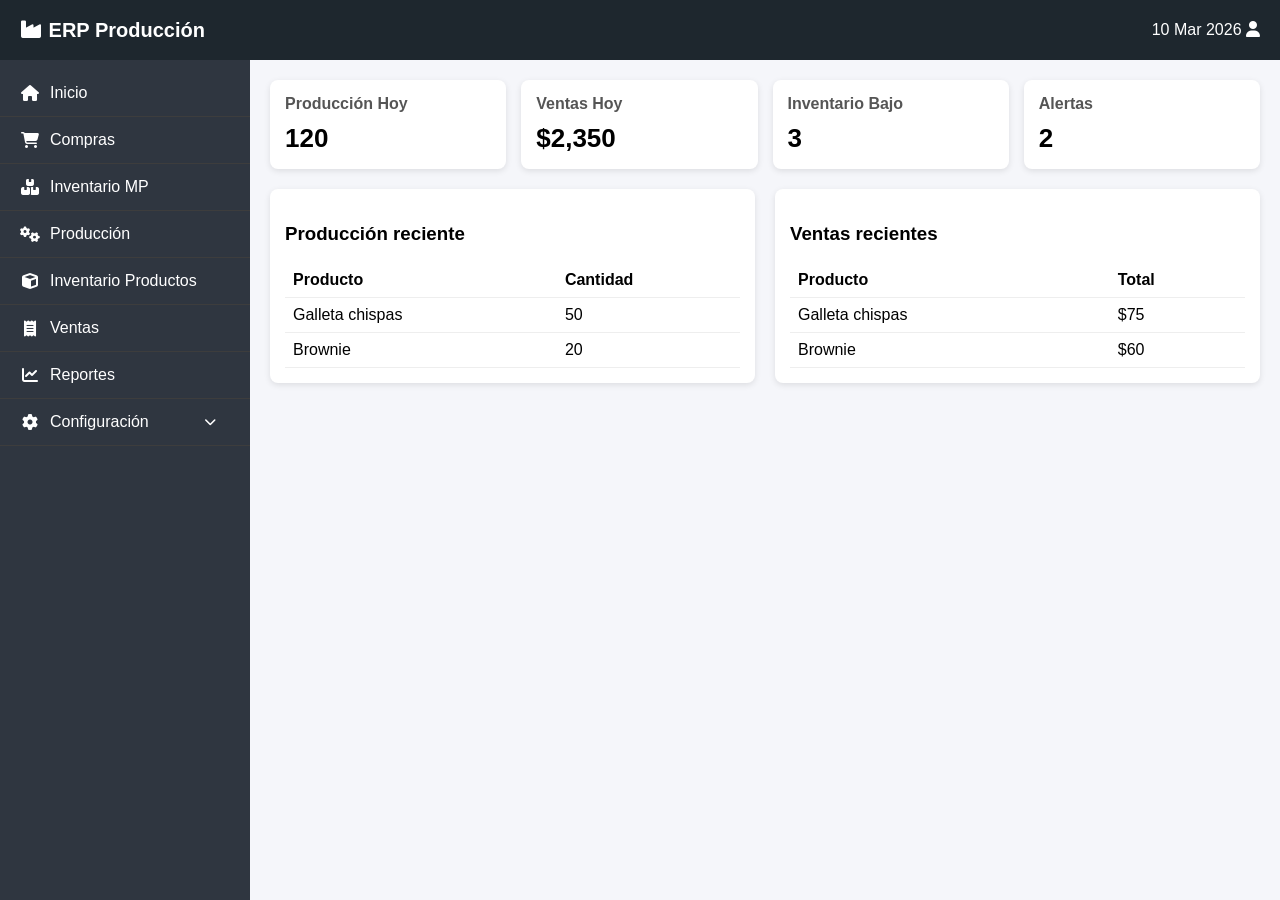
<file: index.html>
<!DOCTYPE html>
<html lang="es">

<head>
    <meta charset="UTF-8">
    <title>Panel ERP Producción</title>
    <link rel="stylesheet" href="https://cdnjs.cloudflare.com/ajax/libs/font-awesome/6.5.0/css/all.min.css">

    <link rel="stylesheet" href="assets/style/style_index.css">
</head>

<body>

    <div class="topbar">
        <div class="logo"><i class="fa-solid fa-industry"></i> ERP Producción</div>
        <div class="user">
            <span>10 Mar 2026</span>
            <i class="fa-solid fa-user"></i>
        </div>
    </div>

    <div class="container">
        <div class="sidebar">
            <ul>
                <li><i class="fa-solid fa-house"></i> Inicio</li>
                <li><i class="fa-solid fa-cart-shopping"></i> Compras</li>
                <li><i class="fa-solid fa-boxes-stacked"></i> Inventario MP</li>
                <li><i class="fa-solid fa-gears"></i> Producción</li>
                <li><i class="fa-solid fa-cube"></i> Inventario Productos</li>
                <li><i class="fa-solid fa-receipt"></i> Ventas</li>
                <li><i class="fa-solid fa-chart-line"></i> Reportes</li>

                <li id="btn-config" onclick="toggleConfig()">
                    <i class="fa-solid fa-gear"></i> Configuración
                    <i class="fa-solid fa-chevron-down" style="margin-left:auto; font-size: 12px;"></i>
                </li>

                <ul id="menu-config" class="submenu">
                    <li onclick="location.href='module_pages/business_profile.html'"> ├── perfil negocio</li>
                    <li onclick="location.href='module_pages/master_lists.html'"> ├── Listas maestras</li>
                    <li onclick="location.href='module_pages/catalog_operations.html'"> └── Catálogos operación</li>
                    <!-- <li onclick="location.href='module_pages/catalog_5operations.html'"> └── Catálogos 5operación</li>
                    <li onclick="location.href='module_pages/detalle_reseta.html'"> └── Catálogos operación2</li> -->
                </ul>

            </ul>


        </div>

        <div class="main">
            <div class="cards">
                <div class="card">
                    <h3>Producción Hoy</h3>
                    <div class="value">120</div>
                </div>
                <div class="card">
                    <h3>Ventas Hoy</h3>
                    <div class="value">$2,350</div>
                </div>
                <div class="card">
                    <h3>Inventario Bajo</h3>
                    <div class="value">3</div>
                </div>
                <div class="card">
                    <h3>Alertas</h3>
                    <div class="value">2</div>
                </div>
            </div>

            <div class="panels">
                <div class="panel">
                    <h3>Producción reciente</h3>
                    <table>
                        <tr>
                            <th>Producto</th>
                            <th>Cantidad</th>
                        </tr>
                        <tr>
                            <td>Galleta chispas</td>
                            <td>50</td>
                        </tr>
                        <tr>
                            <td>Brownie</td>
                            <td>20</td>
                        </tr>
                    </table>
                </div>
                <div class="panel">
                    <h3>Ventas recientes</h3>
                    <table>
                        <tr>
                            <th>Producto</th>
                            <th>Total</th>
                        </tr>
                        <tr>
                            <td>Galleta chispas</td>
                            <td>$75</td>
                        </tr>
                        <tr>
                            <td>Brownie</td>
                            <td>$60</td>
                        </tr>
                    </table>
                </div>
            </div>
        </div>
    </div>
    
    <script src="assets/script/generic/app_boot.js"></script>
    <script src="assets/script/show_btn_menu-config.js"></script>
    <!-- <script src="assets/script/module_pages/business_profile.js"></script>
    <script src="assets/script/module_pages/catalog_operations.js"></script>
    <script src="assets/script/module_pages/Master_lists.js"></script> -->


    

</body>

</html>







<!-- 



<!DOCTYPE html>
<html lang="es">
<head>
    <meta charset="UTF-8">
    <title>Configuración de Negocio ERP</title>
    <link rel="stylesheet" href="https://cdnjs.cloudflare.com/ajax/libs/font-awesome/6.5.0/css/all.min.css">
    <style>
        :root { --primary: #1e272e; --accent: #0984e3; --danger: #d63031; --bg: #f5f6fa; }
        body { font-family: 'Segoe UI', Arial, sans-serif; background: var(--bg); margin: 0; }
        
        /* HEADER SUPERIOR */
        .nav-top { background: white; padding: 15px 25px; display: flex; justify-content: space-between; align-items: center; box-shadow: 0 2px 5px rgba(0,0,0,0.1); position: sticky; top: 0; z-index: 100; }
        .nav-top h2 { margin: 0; font-size: 1.1rem; color: #555; }
        .btn-group { display: flex; gap: 8px; }
        
        button { padding: 10px 16px; border: none; border-radius: 6px; cursor: pointer; font-weight: 600; display: flex; align-items: center; gap: 8px; transition: 0.2s; }
        .btn-add { background: var(--accent); color: white; }
        .btn-edit { background: #f1c40f; color: #2c3e50; }
        .btn-del { background: var(--danger); color: white; }
        .btn-back { background: #7f8c8d; color: white; }
        button:disabled { opacity: 0.4; cursor: not-allowed; }
        button:hover:not(:disabled) { filter: brightness(1.1); }

        /* CONTENEDOR PRINCIPAL */
        .main-container { max-width: 1000px; margin: 30px auto; padding: 20px; }
        .card-profile { background: white; border-radius: 12px; box-shadow: 0 4px 20px rgba(0,0,0,0.08); overflow: hidden; }
        
        .banner-box { width: 100%; height: 220px; background: #dfe6e9; position: relative; }
        .banner-img { width: 100%; height: 100%; object-fit: cover; }
        .logo-box { width: 120px; height: 120px; background: white; border: 4px solid white; border-radius: 50%; position: absolute; bottom: -60px; left: 40px; box-shadow: 0 4px 10px rgba(0,0,0,0.2); overflow: hidden; }
        .logo-img { width: 100%; height: 100%; object-fit: contain; }

        .profile-body { padding: 70px 40px 40px; }
        .business-name { font-size: 2.5rem; margin: 0; color: var(--primary); text-transform: uppercase; }
        .responsible { font-size: 1.1rem; color: #7f8c8d; margin: 5px 0 20px; }

        .info-grid { display: grid; grid-template-columns: repeat(auto-fit, minmax(200px, 1fr)); gap: 25px; margin-top: 30px; }
        .info-item { padding: 15px; background: #f8f9fa; border-radius: 8px; border-left: 4px solid var(--accent); }
        .info-item label { font-size: 0.75rem; font-weight: bold; color: #aaa; text-transform: uppercase; display: block; margin-bottom: 5px; }
        .info-item a, .info-item span { font-size: 1.05rem; color: var(--primary); text-decoration: none; font-weight: 500; }
        .info-item a:hover { color: var(--accent); }

        /* MODAL */
        .modal { display: none; position: fixed; top: 0; left: 0; width: 100%; height: 100%; background: rgba(0,0,0,0.7); z-index: 1000; overflow-y: auto; }
        .modal-content { background: white; width: 90%; max-width: 600px; margin: 40px auto; padding: 30px; border-radius: 12px; }
        .form-grid { display: grid; grid-template-columns: 1fr 1fr; gap: 15px; }
        .full-row { grid-column: span 2; }
        .form-group label { display: block; font-size: 13px; font-weight: 600; margin-bottom: 6px; color: #444; }
        .form-group input, .form-group textarea { width: 100%; padding: 10px; border: 1px solid #ddd; border-radius: 6px; box-sizing: border-box; font-family: inherit; }
        
        .empty-state { text-align: center; padding: 60px; color: #95a5a6; background: white; border-radius: 12px; }
    </style>
</head>
<body>

    <div class="nav-top">
        <h2 id="txt-status">Verificando configuración...</h2>
        <div class="btn-group">
            <button id="btn-add" class="btn-add" onclick="toggleModal(true)"><i class="fa-solid fa-plus"></i> AGREGAR PERFIL</button>
            <button id="btn-edit" class="btn-edit" onclick="toggleModal(true)" disabled><i class="fa-solid fa-pen"></i> EDITAR</button>
            <button id="btn-del" class="btn-del" onclick="eliminarPerfil()" disabled><i class="fa-solid fa-trash"></i> ELIMINAR</button>
            <button class="btn-back" onclick="window.history.back()"><i class="fa-solid fa-chevron-left"></i> REGRESAR</button>
        </div>
    </div>

    <div class="main-container">
        <div id="vista-datos">
            </div>
    </div>

    <div id="modal-form" class="modal">
        <div class="modal-content">
            <h3 style="margin-top:0"><i class="fa-solid fa-gears"></i> Datos del Negocio</h3>
            <form id="form-negocio">
                <div class="form-grid">
                    <div class="form-group full-row">
                        <label>NOMBRE DEL NEGOCIO (ENCABEZADO) *</label>
                        <input type="text" name="NOMBRE_NEGOCIO" required style="font-size: 1.2rem;">
                    </div>
                    <div class="form-group">
                        <label>NOMBRE DEL RESPONSABLE *</label>
                        <input type="text" name="NOMBRE_RESPONSABLE" required>
                    </div>
                    <div class="form-group">
                        <label>FECHA DE ALTA</label>
                        <input type="date" name="FECHA_ALTA" id="f-actual">
                    </div>
                    <div class="form-group">
                        <label>TELÉFONO *</label>
                        <input type="tel" name="TELEFONO" required placeholder="Llamada directa">
                    </div>
                    <div class="form-group">
                        <label>WHATSAPP *</label>
                        <input type="tel" name="WHATSAPP" required placeholder="Mensaje directo">
                    </div>
                    <div class="form-group full-row">
                        <label>EMAIL DE CONTACTO *</label>
                        <input type="email" name="EMAIL" required>
                    </div>
                    <div class="form-group full-row">
                        <label>URL DEL LOGO (IMAGEN)</label>
                        <input type="url" name="LOGO_URL" placeholder="https://...">
                    </div>
                    <div class="form-group full-row">
                        <label>URL DEL BANNER (ENCABEZADO)</label>
                        <input type="url" name="BANNER_URL" placeholder="https://...">
                    </div>
                    <div class="form-group full-row">
                        <label>COMENTARIO ADICIONAL</label>
                        <textarea name="COMENTARIO" rows="2"></textarea>
                    </div>
                </div>
                <div style="margin-top: 25px; display: flex; justify-content: flex-end; gap: 10px;">
                    <button type="button" onclick="toggleModal(false)">CANCELAR</button>
                    <button type="submit" class="btn-add" id="btn-save">GUARDAR REGISTRO</button>
                </div>
            </form>
        </div>
    </div>

    <script>
        // URL DE TU IMPLEMENTACIÓN (COPIADA DE TU IMAGEN ANTERIOR)
        const URL_GAS = "https://script.google.com/macros/s/AKfycybq1gLI9lYYiRCo2KMfJn09QEkJ8RnvqHvyf20Tlf8nZjGp00BlFmNlVtdTbK9o0qQH4w/exec";

        window.onload = () => {
            document.getElementById('f-actual').valueAsDate = new Date();
            cargarInfo();
        };

        function cargarInfo() {
            const container = document.getElementById('vista-datos');
            const txtStatus = document.getElementById('txt-status');
            container.innerHTML = "<div class='empty-state'><i class='fa-solid fa-spinner fa-spin fa-2x'></i><p>Consultando base de datos...</p></div>";

            fetch(URL_GAS)
            .then(res => res.json())
            .then(data => {
                if (data.status === "empty" || !data.NOMBRE_NEGOCIO) {
                    renderVacio();
                } else {
                    renderPerfil(data);
                }
            })
            .catch(e => renderVacio());
        }

        function renderPerfil(d) {
            document.getElementById('txt-status').innerText = "PERFIL CONFIGURADO";
            document.getElementById('btn-add').disabled = true;
            document.getElementById('btn-edit').disabled = false;
            document.getElementById('btn-del').disabled = false;

            document.getElementById('vista-datos').innerHTML = `
                <div class="card-profile">
                    <div class="banner-box">
                        <img src="${d.BANNER_URL || 'https://via.placeholder.com/1000x220'}" class="banner-img">
                        <div class="logo-box">
                            <img src="${d.LOGO_URL || 'https://via.placeholder.com/120'}" class="logo-img">
                        </div>
                    </div>
                    <div class="profile-body">
                        <h1 class="business-name">${d.NOMBRE_NEGOCIO}</h1>
                        <p class="responsible"><i class="fa-solid fa-user-check"></i> ${d.NOMBRE_RESPONSABLE}</p>
                        
                        <div class="info-grid">
                            <div class="info-item">
                                <label>Teléfono</label>
                                <a href="tel:${d.TELEFONO}"><i class="fa-solid fa-phone"></i> ${d.TELEFONO}</a>
                            </div>
                            <div class="info-item">
                                <label>WhatsApp</label>
                                <a href="https://wa.me/${d.WHATSAPP.replace(/\s+/g, '')}?text=Hola,%20solicito%20información" target="_blank">
                                    <i class="fa-brands fa-whatsapp"></i> Enviar Mensaje
                                </a>
                            </div>
                            <div class="info-item">
                                <label>Correo Electrónico</label>
                                <a href="mailto:${d.EMAIL}"><i class="fa-solid fa-envelope"></i> ${d.EMAIL}</a>
                            </div>
                            <div class="info-item">
                                <label>Fecha Registro</label>
                                <span><i class="fa-solid fa-calendar-day"></i> ${new Date(d.FECHA_ALTA).toLocaleDateString()}</span>
                            </div>
                        </div>
                        ${d.COMENTARIO ? `<div style="margin-top:30px; padding:15px; background:#fff8e1; border-radius:8px;"><strong>Nota:</strong> ${d.COMENTARIO}</div>` : ''}
                    </div>
                </div>`;
        }

        function renderVacio() {
            document.getElementById('txt-status').innerText = "PERFIL NO CONFIGURADO";
            document.getElementById('btn-add').disabled = false;
            document.getElementById('btn-edit').disabled = true;
            document.getElementById('btn-del').disabled = true;
            document.getElementById('vista-datos').innerHTML = `
                <div class="empty-state">
                    <i class="fa-solid fa-store-slash fa-4x"></i>
                    <h2>Sin configuración</h2>
                    <p>No se encontró información del negocio registrado.</p>
                </div>`;
        }

        document.getElementById('form-negocio').onsubmit = function(e) {
            e.preventDefault();
            const btnSave = document.getElementById('btn-save');
            btnSave.disabled = true;
            btnSave.innerText = "GUARDANDO...";

            const formData = new FormData(this);
            const dataObj = Object.fromEntries(formData.entries());

            fetch(URL_GAS, {
                method: 'POST',
                mode: 'no-cors',
                body: JSON.stringify(dataObj)
            })
            .then(() => {
                alert("¡Configuración guardada!");
                toggleModal(false);
                cargarInfo();
            })
            .finally(() => {
                btnSave.disabled = false;
                btnSave.innerText = "GUARDAR REGISTRO";
            });
        };

        function eliminarPerfil() {
            if (confirm("¿Está seguro de eliminar los datos? Esta acción limpiará la configuración actual.")) {
                fetch(URL_GAS, {
                    method: 'POST',
                    mode: 'no-cors',
                    body: JSON.stringify({ action: "delete" })
                }).then(() => {
                    alert("Perfil eliminado.");
                    cargarInfo();
                });
            }
        }

        function toggleModal(show) {
            document.getElementById('modal-form').style.display = show ? 'block' : 'none';
        }
    </script>
</body>
</html>
 -->
</file>
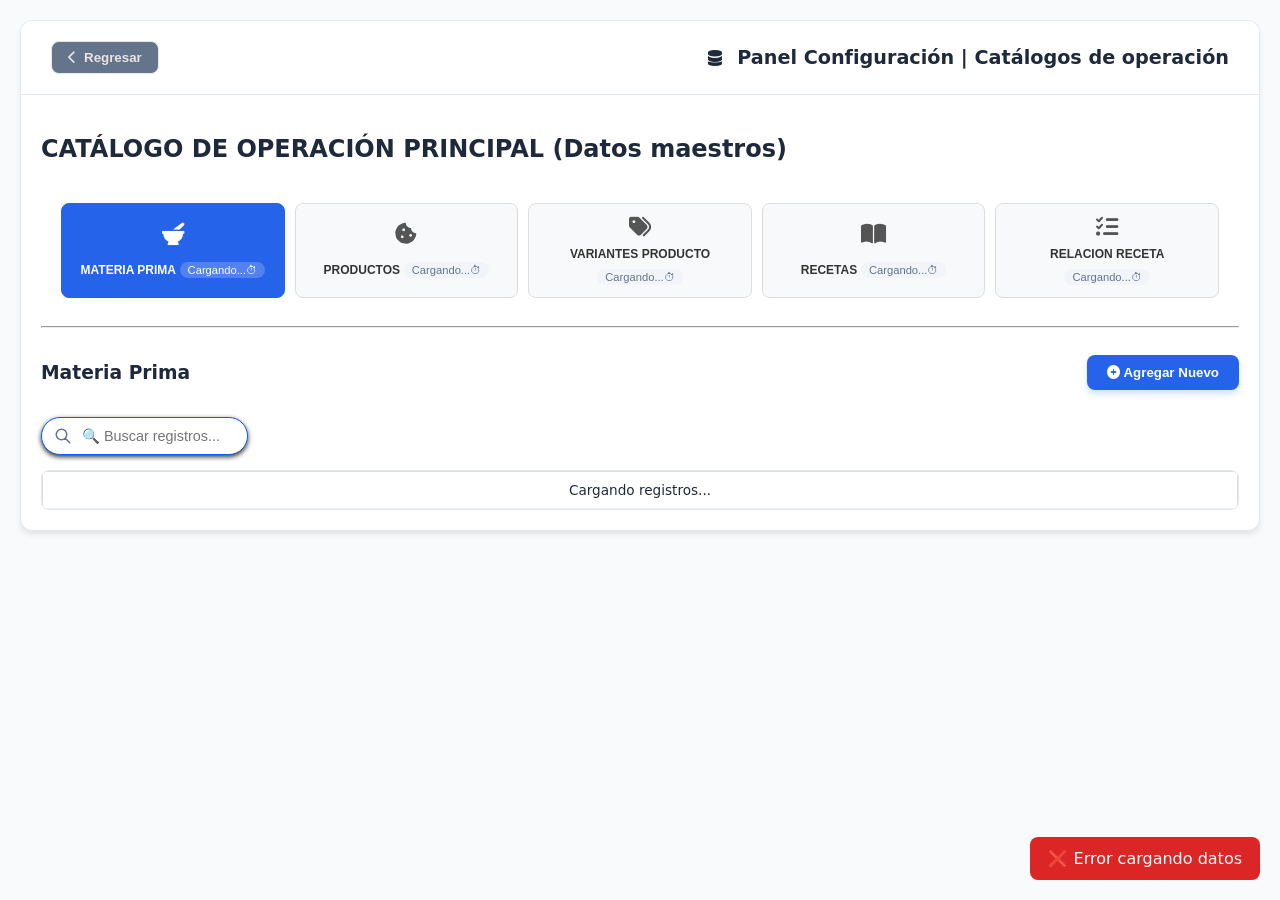
<file: module_pages/catalog_operations.html>
<!-- catalog_operations.html -->



<!DOCTYPE html>
<html lang="es">

<head>
    <meta charset="UTF-8">
    <meta name="viewport" content="width=device-width, initial-scale=1.0">
    <title>ERP Thays-Postres - Catálogos operación</title>

    <link rel="stylesheet" href="https://cdnjs.cloudflare.com/ajax/libs/font-awesome/6.0.0/css/all.min.css">


    <link rel="stylesheet" href="https://cdnjs.cloudflare.com/ajax/libs/font-awesome/6.0.0/css/all.min.css">
    <meta name="viewport" content="width=device-width, initial-scale=1.0, maximum-scale=5.0, user-scalable=yes">
    <link rel="stylesheet" href="../assets/style/module_pages/style_module_list.css">
    <link rel="stylesheet" href="../assets/style/globalLoader.css">
    <link rel="stylesheet" href="../assets/cat_config/ui_modal_cat.css">
    <link rel="stylesheet" href="../assets/style/search_filter.css">














    <!-- <style>
        /* --- ESTILO PROFESIONAL ENTERPRISE REAL --- */
        #formModal.modal {
            background-color: rgba(15, 23, 42, 0.8);
            backdrop-filter: blur(8px);
            display: none;
            position: fixed;
            inset: 0;
            z-index: 9999;
        }

        #formModal .modal-content {
            background: #ffffff;
            margin: 3% auto;
            width: 95%;
            max-width: 650px;
            border-radius: 12px;
            box-shadow: 0 25px 50px -12px rgba(0, 0, 0, 0.4);
            border: 1px solid rgba(226, 232, 240, 0.8);
            overflow: hidden;
            animation: modalEntry 0.3s cubic-bezier(0.16, 1, 0.3, 1);
        }

        @keyframes modalEntry {
            from {
                opacity: 0;
                transform: scale(0.95) translateY(-10px);
            }

            to {
                opacity: 1;
                transform: scale(1) translateY(0);
            }
        }

        .modal-header {
            padding: 20px 32px;
            background: #ffffff;
            border-bottom: 1px solid #f1f5f9;
            display: flex;
            justify-content: space-between;
            align-items: center;
        }

        .modal-header h2 {
            font-size: 1.1rem;
            color: #0f172a;
            font-weight: 700;
            margin: 0;
        }

        .close-btn {
            font-size: 1.5rem;
            color: #94a3b8;
            cursor: pointer;
            transition: 0.2s;
        }

        .close-btn:hover {
            color: #ef4444;
        }

        /* Grid de 2 Columnas */
        #formInputs {
            display: grid;
            grid-template-columns: 1fr 1fr;
            gap: 18px;
            padding: 28px 32px;
        }

        .field-container.full-width {
            grid-column: span 2;
        }

        .field-label {
            display: block;
            font-size: 0.75rem;
            font-weight: 700;
            color: #64748b;
            margin-bottom: 6px;
            text-transform: uppercase;
            letter-spacing: 0.05em;
        }

        .field-input input {
            width: 100%;
            padding: 11px 14px;
            border: 1px solid #cbd5e1;
            border-radius: 8px;
            font-size: 0.9rem;
            color: #1e293b;
            background-color: #f8fafc;
            transition: all 0.2s;
            box-sizing: border-box;
        }

        .field-input input:focus {
            outline: none;
            border-color: #2563eb;
            background-color: #ffffff;
            box-shadow: 0 0 0 4px rgba(37, 99, 235, 0.1);
        }

        .field-input input[readonly] {
            background-color: #f1f5f9;
            color: #64748b;
            cursor: not-allowed;
            border-style: dashed;
        }

        .modal-footer {
            padding: 20px 32px;
            background: #f8fafc;
            border-top: 1px solid #e2e8f0;
            display: flex;
            gap: 12px;
            justify-content: flex-end;
            align-items: center;
        }

        /* Botones Profesionales */
        .btn-base {
            padding: 10px 18px;
            border-radius: 7px;
            font-size: 0.85rem;
            font-weight: 600;
            cursor: pointer;
            transition: all 0.2s;
            border: 1px solid transparent;
            display: flex;
            align-items: center;
            gap: 8px;
        }

        .btn-save {
            background: #0f172a;
            color: #fff;
        }

        .btn-save:hover {
            background: #1e293b;
        }

        .btn-cancel {
            background: #fff;
            color: #64748b;
            border-color: #e2e8f0;
        }

        .btn-cancel:hover {
            background: #f1f5f9;
        }

        .btn-delete-text {
            margin-right: auto;
            color: #ef4444;
            background: none;
            border: none;
            font-weight: 600;
            font-size: 0.85rem;
            cursor: pointer;
        }

        @media (max-width: 600px) {
            #formInputs {
                grid-template-columns: 1fr;
            }

            .field-container.full-width {
                grid-column: span 1;
            }
        }

        .radio-group-pro {
            display: flex;
            gap: 15px;
            padding: 10px 0;
        }

        .radio-option {
            display: flex;
            align-items: center;
            gap: 8px;
            cursor: pointer;
            font-size: 0.9rem;
            color: #1e293b;
            font-weight: 500;
        }

        .radio-option input[type="radio"] {
            width: 18px;
            height: 18px;
            accent-color: #0f172a;
            /* Color del ERP */
            cursor: pointer;
        }

        .radio-option:hover {
            color: #2563eb;
        }

        .last-row-highlight {
            background-color: #e2e8f0 !important;
            /* Un gris suave */
            border-top: 2px solid #cbd5e1;
        }
</style> -->
    <style>
        /* =========================================
   1. EL CONTENEDOR MAESTRO (MODAL)
========================================= */
        .modal {
            display: none;
            position: fixed;
            z-index: 100000;
            /* Prioridad absoluta sobre el fondo */
            left: 0;
            top: 0;
            width: 100%;
            height: 100%;
            background-color: rgba(0, 0, 0, 0.7);
            /* Fondo oscuro con más opacidad */
            backdrop-filter: blur(4px);
            /* Efecto borroso profesional al fondo */
            overflow-y: auto;
            font-family: 'Segoe UI', Roboto, Helvetica, Arial, sans-serif;
        }

        /* 2. LA CAJA DEL FORMULARIO (SOLIDIFICA EL FONDO) */
        .modal-content-grande {
            background-color: #ffffff !important;
            /* BLANCO PURO Y SÓLIDO, NO TRANSPARENTE */
            margin: 3% auto;
            width: 90%;
            max-width: 900px;
            border-radius: 12px;
            box-shadow: 0 15px 40px rgba(0, 0, 0, 0.6);
            /* Sombra pronunciada para elevar el modal */
            overflow: hidden;
            animation: slideIn 0.3s ease-out;
            /* Animación de entrada suave */
        }

        /* 3. CABECERA DEL MODAL */
        .modal-header {
            background: linear-gradient(135deg, #1a73e8 0%, #0d47a1 100%);
            /* Degradado profesional */
            color: white;
            padding: 18px 25px;
            display: flex;
            justify-content: space-between;
            align-items: center;
            border-bottom: 1px solid rgba(255, 255, 255, 0.1);
        }

        .modal-header h2 {
            margin: 0;
            font-size: 1.3rem;
            font-weight: 600;
        }

        /* 4. CUERPO DEL FORMULARIO Y GRILLA */
        #formMaestroProducto {
            padding: 25px;
        }

        /* Estructura en Grilla: LA CLAVE DE LA ALINEACIÓN */
        .form-grid {
            display: grid;
            grid-template-columns: repeat(auto-fit, minmax(280px, 1fr));
            /* Columnas responsivas */
            gap: 20px;
            /* Espaciado uniforme entre campos */
            margin-bottom: 25px;
        }

        /* Contenedor de cada Campo */
        .form-group {
            display: flex;
            flex-direction: column;
        }

        /* Estilo de las Etiquetas (Labels) */
        .form-group label {
            font-weight: 600;
            color: #444;
            margin-bottom: 8px;
            font-size: 0.9rem;
            text-transform: uppercase;
            letter-spacing: 0.5px;
        }

        /* Estilo Uniforme para Inputs y Selects */
        .form-group input,
        .form-group select {
            padding: 12px 15px;
            border: 1px solid #ddd;
            border-radius: 6px;
            font-size: 1rem;
            color: #333;
            background-color: #fbfbfb;
            transition: all 0.2s;
            height: 48px;
            /* Altura uniforme para todos */
        }

        .form-group input:focus,
        .form-group select:focus {
            border-color: #1a73e8;
            background-color: #fff;
            box-shadow: 0 0 0 3px rgba(26, 115, 232, 0.2);
            outline: none;
        }

        /* SECCIONES DEL FORMULARIO */
        .form-section {
            transition: all 0.3s ease;
            border: 1px solid #e0e0e0;
            padding: 25px;
            border-radius: 10px;
            margin-bottom: 20px;
            background: #fff;
            position: relative;
        }

        .form-section h3 {
            margin-top: 0;
            color: #1a73e8;
            font-size: 1.1rem;
            border-bottom: 2px solid #e0e0e0;
            padding-bottom: 10px;
            margin-bottom: 20px;
        }

        /* Efecto minimizado */
        .form-section.minimized {
            height: 60px;
            overflow: hidden;
            background: #f8f9fa;
            opacity: 0.7;
            pointer-events: none;
        }

        /* 5. BOTONES INTERACTIVOS */
        .btn-agregar-variante {
            background: #f1f3f4;
            color: #1a73e8;
            padding: 12px 24px;
            border-radius: 8px;
            cursor: pointer;
            border: 2px dashed #1a73e8;
            font-weight: 600;
            display: block;
            width: 100%;
            margin: 20px 0;
            transition: all 0.2s;
        }

        .btn-agregar-variante:hover {
            background-color: #e8f0fe;
            border-style: solid;
        }

        /* Botón Final */
        .btn-guardar {
            background: #28a745;
            color: white;
            border: none;
            padding: 12px 30px;
            border-radius: 6px;
            font-weight: 600;
            font-size: 1rem;
            cursor: pointer;
            transition: background 0.2s;
        }

        .btn-guardar:hover {
            background-color: #218838;
        }

        /* Animación de entrada */
        @keyframes slideIn {
            from {
                transform: translateY(-30px);
                opacity: 0;
            }

            to {
                transform: translateY(0);
                opacity: 1;
            }
        }
    </style>







</head>




<body>
    <div class="main-container">
        <header class="header">
            <button class="btn-back" onclick="window.history.back()">
                <i class="fa-solid fa-chevron-left"></i> <span> Regresar</span>
            </button>
            <div class="title-section">
                <i class="fas fa-database"></i>
                <h1>Panel Configuración | Catálogos de operación</h1>
            </div>
        </header>

        <div class="content-card">
            <h2 class="subtitle">CATÁLOGO DE OPERACIÓN PRINCIPAL (Datos maestros)</h2>

            <div class="modules-grid">


                <button class="module-btn active" onclick="loadModule('CAT_MATERIA_PRIMA', this)">
                    <i class="fas fa-mortar-pestle"></i>
                    <span>MATERIA PRIMA</span>
                    <div class="status-indicator" id="badge-CAT_MATERIA_PRIMA">Cargando...⏱</div>
                </button>

                <button class="module-btn" onclick="loadModule('CAT_PRODUCTOS', this)">
                    <i class="fas fa-cookie-bite"></i>
                    <span>PRODUCTOS</span>
                    <div class="status-indicator" id="badge-CAT_PRODUCTOS">Cargando...⏱</div>
                </button>

                <button class="module-btn" onclick="loadModule('CAT_VARIANTES_PRODUCTO', this)">
                    <i class="fas fa-tags"></i>
                    <span>VARIANTES PRODUCTO</span>
                    <div class="status-indicator" id="badge-CAT_VARIANTES_PRODUCTO">Cargando...⏱</div>
                </button>

                <button class="module-btn" onclick="loadModule('CAT_RECETAS', this)">
                    <i class="fas fa-book-open"></i>
                    <span>RECETAS</span>
                    <div class="status-indicator" id="badge-CAT_RECETAS">Cargando...⏱</div>
                </button>
                <button class="module-btn" onclick="loadModule('REL_RECETA_MP', this)">
                    <i class="fas fa-list-check"></i>
                    <span>RELACION RECETA</span>
                    <div class="status-indicator" id="badge-REL_RECETA_MP">Cargando...⏱</div>
                </button>
            </div>




            <hr class="divider">

            <div class="table-header">
                <h3 id="current-table-title">Materia Prima</h3>
                <button class="btn-agregar" onclick="openModal('add')">
                    <i class="fas fa-plus-circle"></i> Agregar Nuevo
                </button>
            </div>

            <div class="search-container">
                <input type="text" id="searchInput" placeholder="🔍 Buscar registros..." onkeyup="filtrarTabla()">
            </div>

            <div class="table-container">
                <table id="master-table">
                    <thead>
                        <tr id="table-head"></tr>
                    </thead>
                    <tbody id="table-body">
                        <tr>
                            <td style="text-align:center;">Cargando registros...</td>
                        </tr>
                    </tbody>
                </table>
            </div>
        </div>
    </div>

    <div id="formModal" class="modal modal-cat">
        <div class="modal-content">
            <div class="modal-header">
                <h2 id="modalTitle">Registro</h2>
                <span class="close-btn" onclick="closeModal()">&times;</span>
            </div>
            <form id="dynamicForm">
                <div id="formInputs" class="form-grid"></div>
                <div class="modal-footer">
                </div>
            </form>
        </div>
    </div>

    <div id="formModalProducto" class="modal modal-cat">
        <div class="modal-content-grande">
            <div class="modal-header">
                <h2><i class="fas fa-cookie-bite"></i> Maestro de Productos y Variantes</h2>
                <span class="close-btn" onclick="closeModal()">&times;</span>
            </div>

            <form id="formMaestroProducto">
                <div id="section-base" class="form-section">
                    <div class="section-header">
                        <h3>1. Datos Base del Producto</h3>
                    </div>
                    <div class="form-grid">
                        <div class="input-group">
                            <label>Nombre del Producto</label>
                            <input type="text" id="nombre_bp" required oninput="validarCamposBase()">
                        </div>
                        <div class="input-group">
                            <label>Categoría</label>
                            <select id="id_categoria" required onchange="validarCamposBase()"></select>
                        </div>
                        <div class="input-group">
                            <label>Sabor</label>
                            <select id="id_sabor" required onchange="validarCamposBase()"></select>
                        </div>
                        <div class="input-group">
                            <label>¿Activo?</label>
                            <select id="activo_bp">
                                <option value="1">Si</option>
                                <option value="0">No</option>
                            </select>
                        </div>
                    </div>
                </div>

                <div id="container-btn-variante" style="display:none; text-align: center; margin: 20px 0;">
                    <button type="button" class="btn-agregar-variante" onclick="activarSeccionVariantes()">
                        <i class="fas fa-plus-circle"></i> + Configurar Variantes
                    </button>
                </div>

                <div id="section-variantes" class="form-section hidden">
                    <div class="section-header">
                        <h3>2. Detalle de Variantes</h3>
                    </div>
                    <div class="form-grid">
                        <div class="input-group">
                            <label>Presentación</label>
                            <select id="id_presentacion"></select>
                        </div>
                        <div class="input-group">
                            <label>Vida Útil (Días)</label>
                            <input type="number" id="vida_util">
                        </div>
                        <div class="input-group">
                            <label>Imagen de Variante</label>
                            <input type="file" id="input_foto_variante" accept="image/*"
                                onchange="convertirImagenABase64()">
                        </div>
                        <div class="input-group" style="display: flex; align-items: flex-end;">
                            <button type="button" class="btn-save-item" onclick="agregarVarianteALista()">
                                Añadir Variante
                            </button>
                        </div>
                    </div>

                    <table class="mini-table">
                        <thead>
                            <tr>
                                <th>Presentación</th>
                                <th>Vida Útil</th>
                                <th>Imagen</th>
                                <th>Acción</th>
                            </tr>
                        </thead>
                        <tbody id="lista-variantes-body"></tbody>
                    </table>
                </div>

                <div class="modal-footer">
                    <button type="button" class="btn-cancelar" onclick="closeModal()">Cancelar</button>
                    <button type="button" class="btn-guardar" id="btnFinalizar" onclick="guardarTodoMaestro()"
                        disabled>Guardar Producto Completo</button>
                </div>
            </form>
        </div>
    </div>













    <div id="formModalReceta" class="modal modal-cat">
        <div class="modal-content-grande">

            <div class="modal-header">
                <h2>🍳 Configuración de Receta</h2>
                <span class="close-btn" onclick="closeModal()">&times;</span>
            </div>

            <!-- 🔥 IMPORTANTE: quitar submit -->
            <form id="formMaestroReceta" onsubmit="return false;">

                <!-- ================= CABECERA ================= -->
                <div class="form-section">
                    <div class="section-header">
                        <h3>1. Datos de la Receta</h3>
                    </div>

                    <div class="form-grid">

                        <div class="input-group">
                            <label>Producto</label>
                            <select id="receta_id_bp" onchange="filtrarVariantesPorBP(); validarBaseReceta()"></select>
                        </div>

                        <div class="input-group">
                            <label>Variante</label>
                            <select id="receta_id_variante" onchange="validarBaseReceta()"></select>
                        </div>

                        <div class="input-group">
                            <label>Porciones</label>
                            <input type="number" id="receta_porciones" min="0" value="1" oninput="validarBaseReceta()">
                        </div>

                        <div class="input-group">
                            <label>¿Activo?</label>
                            <select id="receta_activo">
                                <option value="1">Sí</option>
                                <option value="0">No</option>
                            </select>
                        </div>

                        <div class="input-group">
                            <label>Costo Total</label>
                            <input type="text" id="receta_costo_total" readonly value="0.00">
                        </div>

                    </div>
                </div>

                <!-- ================= INGREDIENTES ================= -->
                <div id="section-relacionReceta" class="form-section hidden">

                    <div class="section-header">
                        <h3>2. Ingredientes</h3>
                    </div>

                    <!-- TABLA MP -->
                    <div id="tabla-mp-container"></div>

                    <!-- TABLA RESULTADO -->
                    <table class="mini-table" style="margin-top:20px;">
                        <thead>
                            <tr>
                                <th>Ingrediente</th>
                                <th>Cantidad</th>
                                <th>Unidad</th>
                                <th>Costo</th>

                            </tr>
                        </thead>
                        <tbody id="ingredientes-body"></tbody>
                    </table>

                </div>

                <!-- ================= FOOTER ================= -->
                <div class="modal-footer">

                    <button type="button" class="btn-cancelar" onclick="closeModal()">
                        Cancelar
                    </button>

                    <!-- 🔥 ID CORREGIDO (el que usa tu JS) -->
                    <button type="button" class="btn-guardar" id="btnFinalizarReceta" onclick="guardarRecetaCompleta()">
                        Guardar Receta
                    </button>

                </div>


                <div id="modalCantidadMP" class="modal modal-cat" style="z-index:3000;"
                    onclick="event.stopPropagation()">

                    <div class="modal-content" style="max-width:400px;">

                        <div class="modal-header">
                            <h3 id="mp_nombre">Ingrediente</h3>
                            <span class="close-btn" onclick="cerrarModalCantidad()">&times;</span>
                        </div>

                        <input type="hidden" id="mp_id">

                        <div class="form-grid">

                            <div class="input-group">
                                <label>Unidad</label>
                                <select id="mp_unidad"></select>
                            </div>

                            <div class="input-group">
                                <label>Cantidad</label>
                                <input type="number" id="mp_cantidad" step="0.01">
                            </div>


                            <div class="input-group">
                                <label for="mp_instrucciones">Instrucciones</label>
                                <textarea id="mp_instrucciones" rows="4"
                                    placeholder="Escribe aquí las instrucciones detalladas..."></textarea>
                            </div>

                        </div>

                        <div class="modal-footer">
                            <button type="button" onclick="cerrarModalCantidad()">
                                Cancelar
                            </button>

                            <button type="button" onclick="confirmarIngrediente()">
                                Siguiente
                            </button>
                        </div>

                    </div>
                </div>


            </form>
        </div>
    </div>

    <!-- =========================
MODAL PEQUEÑO (CANTIDAD)
========================= -->


    <script src="../assets/script/generic/globalLoader.js"></script>
    <script src="../assets/cat_config/cat_op_productos.js"></script>
    <script src="../assets/cat_config/ui_modal_cat.js"></script>
    <script src="../assets/script/generic/tablas.js"></script>
    <script src="../assets/script/generic/search.js"></script>

</body>

</html>


<!-- <script src="../assets/cat_config/constants_cat_op.js"></script> -->
<!-- <script type="module" src="../assets/cat_config/catalog_operations.js"></script> -->
<!-- <script src="../assets/cat_config/table_cat_op.js"></script> -->
<!-- <script>
        // Funciones de control de UI para el Panel de Detalle
        function cerrarPanelDetalle() {
            document.getElementById('wrapper-detalle').classList.add('hidden');
            document.body.classList.remove('modal-open');
        }

        function toggleSeccion(id) {
            const el = document.getElementById(id);
            el.classList.toggle('hidden');
        }

        // Cerrar al hacer click fuera del panel blanco
        document.getElementById('wrapper-detalle').addEventListener('click', function (e) {
            if (e.target === this) cerrarPanelDetalle();
        });
    </script>
    <script>
        /* ================= BUSCADOR EN TIEMPO REAL ================= */
        function filtrarTabla() {
            const input = document.getElementById("searchInput");
            const filter = input.value.toUpperCase();
            const table = document.getElementById("table-body");
            const rows = table.getElementsByTagName("tr");

            for (let i = 0; i < rows.length; i++) {
                // Obtenemos la celda del NOMBRE (Insumo), que es la segunda columna (índice 1)
                const cellNombre = rows[i].getElementsByTagName("td")[1];

                if (cellNombre) {
                    const textValue = cellNombre.textContent || cellNombre.innerText;
                    // Si el texto coincide, mostramos la fila, si no, la ocultamos
                    if (textValue.toUpperCase().indexOf(filter) > -1) {
                        rows[i].style.display = "";
                    } else {
                        rows[i].style.display = "none";
                    }
                }
            }
        }

        /* ================= MOTOR DE RENDERIZADO (Actualizado) ================= */
        function loadModule(sheetName, element) {
            currentSheet = sheetName;

            // Limpiar el buscador al cambiar de módulo
            const searchInput = document.getElementById("searchInput");
            if (searchInput) searchInput.value = "";

            document.querySelectorAll('.module-btn').forEach(b => b.classList.remove('active'));
            if (element) element.classList.add('active');

            const title = document.getElementById('current-table-title');
            if (title) title.innerText = sheetName.replace("CAT_", "").replace(/_/g, " ");

            renderSkeleton();

            let data = Array.isArray(window.APP_CACHE?.[sheetName]) ? window.APP_CACHE[sheetName] : [];

            // Ordenar por ID descendente
            data.sort((a, b) => {
                const idA = parseInt(String(a.ID_MP).replace(/\D/g, '')) || 0;
                const idB = parseInt(String(b.ID_MP).replace(/\D/g, '')) || 0;
                return idB - idA;
            });

            renderData(data);
        }

        // ... (El resto de tus funciones renderData, openModal, etc. se mantienen igual)
    </script> -->
</file>
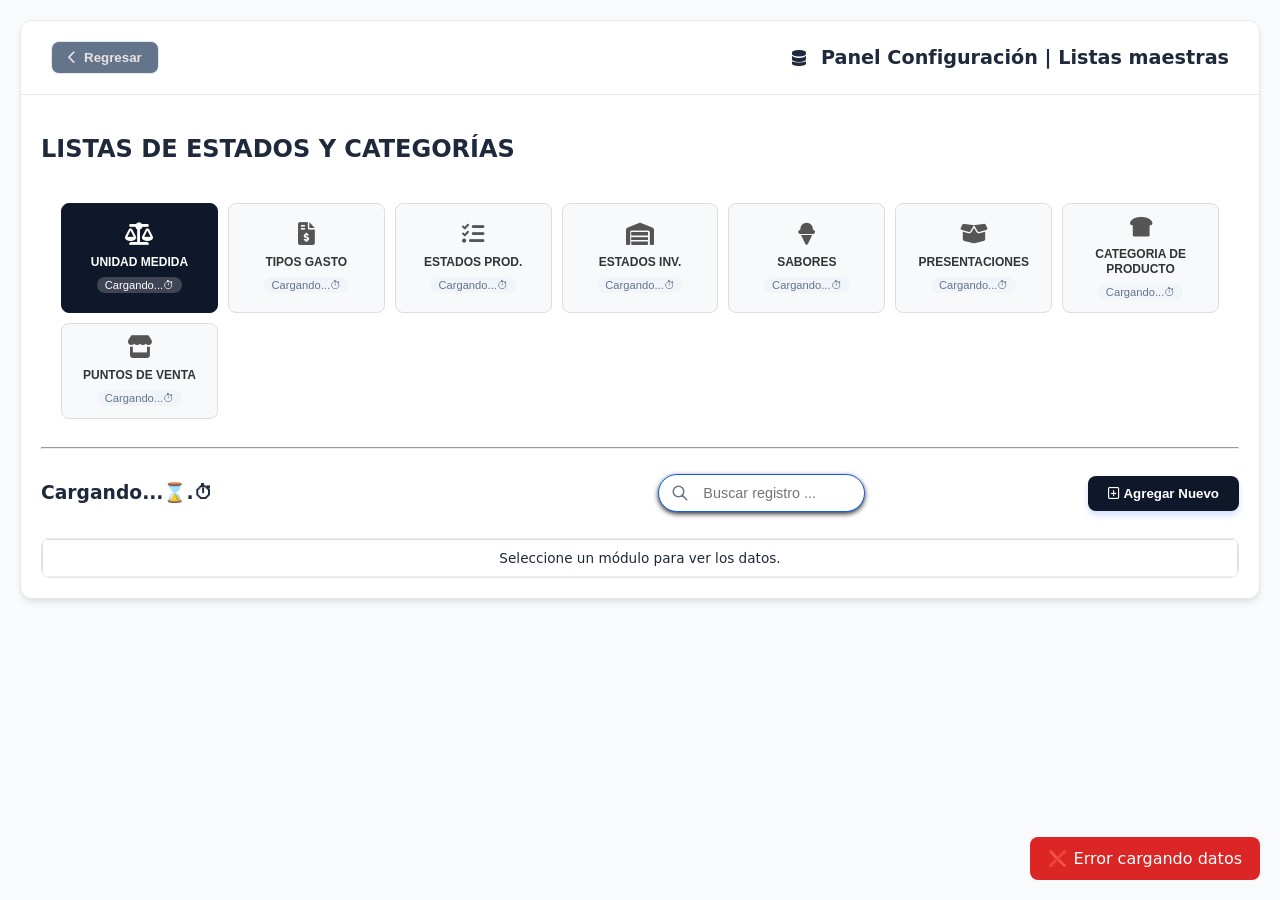
<file: module_pages/master_lists.html>
<!-- Master_lists.html -->
<!DOCTYPE html>
<html lang="es">

<head>
    <meta charset="UTF-8">
    <meta name="viewport" content="width=device-width, initial-scale=1.0">
    <title>ERP Thays-Postres - Listas Maestras</title>
    <link rel="stylesheet" href="https://cdnjs.cloudflare.com/ajax/libs/font-awesome/6.0.0/css/all.min.css">
    <meta name="viewport" content="width=device-width, initial-scale=1.0, maximum-scale=5.0, user-scalable=yes">
    <link rel="stylesheet" href="../assets/style/module_pages/style_module_list.css">
    <link rel="stylesheet" href="../assets/style/globalLoader.css">
    <link rel="stylesheet" href="../assets/lst_config/ui_modal_lst.css">
    <link rel="stylesheet" href="../assets/style/search_filter.css">
    <!-- <link rel="stylesheet" href="../assets/style/style_index.css"> -->


</head>

<body>
    <div class="main-container">
        <header class="header">
            <button class="btn-back" onclick="window.history.back()">
                <i class="fa-solid fa-chevron-left"></i> <span> Regresar</span>
            </button>
            <div class="title-section">
                <i class="fas fa-database"></i>
                <h1>Panel Configuración | Listas maestras</h1>
            </div>



        </header>

        <div class="content-card">
            <h2 class="subtitle">LISTAS DE ESTADOS Y CATEGORÍAS</h2>

            <div class="modules-grid">


                <button class="module-btn active" onclick="loadModule('LST_UNIDADES', this)">
                    <i class="fas fa-balance-scale"></i>
                    <span>UNIDAD MEDIDA</span>
                    <div class="status-indicator" id="badge-LST_UNIDADES">Cargando...⏱</div>
                </button>


                <button class="module-btn" onclick="loadModule('LST_TIPO_GASTO', this)">
                    <i class="fas fa-file-invoice-dollar"></i>
                    <span>TIPOS GASTO</span>
                    <div class="status-indicator" id="badge-LST_TIPO_GASTO">Cargando...⏱</div>
                </button>

                <button class="module-btn" onclick="loadModule('LST_ESTADOS_PRODUCCION', this)">
                    <i class="fas fa-tasks"></i>
                    <span>ESTADOS PROD.</span>
                    <div class="status-indicator" id="badge-LST_ESTADOS_PRODUCCION">Cargando...⏱</div>
                </button>

                <button class="module-btn" onclick="loadModule('LST_ESTADOS_INVENTARIO', this)">
                    <i class="fas fa-warehouse"></i>
                    <span>ESTADOS INV.</span>
                    <div class="status-indicator" id="badge-LST_ESTADOS_INVENTARIO">Cargando...⏱</div>
                </button>

                <button class="module-btn" onclick="loadModule('LST_SABORES', this)">
                    <i class="fas fa-ice-cream"></i>
                    <span>SABORES</span>
                    <div class="status-indicator" id="badge-LST_SABORES">Cargando...⏱</div>
                </button>

                <button class="module-btn" onclick="loadModule('LST_PRESENTACIONES', this)">
                    <i class="fas fa-box-open"></i>
                    <span>PRESENTACIONES</span>
                    <div class="status-indicator" id="badge-LST_PRESENTACIONES">Cargando...⏱</div>
                </button>

                <button class="module-btn" onclick="loadModule('LST_CATEGORIAS', this)">
                    <i class="fas fa-bread-slice"></i>
                    <span>CATEGORIA DE PRODUCTO</span>
                    <div class="status-indicator" id="badge-LST_CATEGORIAS">Cargando...⏱</div>
                </button>

                <button class="module-btn" onclick="loadModule('LST_PUNTOS_VENTA', this)">
                    <i class="fas fa-store"></i>
                    <span>PUNTOS DE VENTA</span>
                    <div class="status-indicator" id="badge-LST_PUNTOS_VENTA">Cargando...⏱</div>
                </button>
            </div>

            <hr class="divider">
            <div class="table-header">




                <h3 id="current-table-title">Cargando...⌛.⏱ </h3>






                <div class="search-container">
                </div>
                <input type="text" id="searchInput" placeholder=" Buscar registro ..." onkeyup="filtrarTabla()">

                <button class="btn-agregar" onclick="openModal('add')">
                    <i class="far fa-plus-square"></i>
                    <span> Agregar Nuevo</span>
                </button>
            </div>

            <div class="table-container">
                <table id="master-table">
                    <thead>
                        <tr id="table-head"></tr>
                    </thead>
                    <tbody id="table-body">
                        <tr>
                            <td colspan="5" style="text-align:center;">Seleccione un módulo para ver los datos.</td>
                        </tr>
                    </tbody>
                </table>
            </div>
        </div>
    </div>

    <div id="formModal" class="modal">
        <div class="modal-content">
            <div class="modal-header">
                <h2 id="modalTitle">Nuevo Registro</h2>
                <span class="close-btn" onclick="closeModal()">&times;</span>
            </div>

            
            <form id="dynamicForm" onsubmit="event.preventDefault(); saveRecord();">
                <div id="formInputs">
                </div>
                <div class="modal-footer">
                </div>
            </form>
        </div>
    </div>


    <script src="../assets/script/generic/globalLoader.js"></script>
    <script src="../assets/script/generic/tablas.js"></script>
    <!-- <script src="../assets/lst_config/ui_modal_lst.js"></script> -->
    <script src="../assets/script/generic/search.js"></script>
    <script src="../assets/lst_config/ui_modal_lst.js"></script>
    <script src="../assets/lst_config/master_lists.js"></script>
</body>

</html>
</file>
<file: assets/style/style_index.css>
body {
    margin: 0;
    font-family: Arial, sans-serif;
    background: #f5f6fa;
}
html, body {
    touch-action: manipulation;
}


/* BARRA SUPERIOR */
.topbar {
    height: 60px;
    background: #1e272e;
    color: white;
    display: flex;
    align-items: center;
    justify-content: space-between;
    padding: 0 20px;
}

.logo {
    font-size: 20px;
    font-weight: bold;
}

.container {
    display: flex;
    height: calc(100vh - 60px);
}

/* MENÚ LATERAL */
.sidebar {
    width: 250px;
    background: #2f3640;
    color: white;
    padding-top: 10px;
    overflow-y: auto;
}

.sidebar ul {
    list-style: none;
    padding: 0;
    margin: 0;
}

.sidebar li {
    padding: 14px 20px;
    cursor: pointer;
    border-bottom: 1px solid #3d3d3d;
    display: flex;
    align-items: center;
    transition: all 0.3s ease;
}

.sidebar li:hover {
    background: #353b48;
}

.sidebar i {
    margin-right: 10px;
    width: 20px;
    text-align: center;
}

/* ESTADO RESALTADO DE CONFIGURACIÓN */
.sidebar li.active-config {
    background: #0984e3 !important;
    /* Color azul resaltado */
    color: white;
    font-weight: bold;
}

/* SUBMENÚ DE CONFIGURACIONES */
.submenu {
    display: none;
    /* Oculto por defecto */
    background: #242b33;
    list-style: none;
    padding: 5px 0;
}

.submenu li {
    padding: 10px 20px 10px 40px !important;
    font-size: 13px;
    color: #bdc3c7;
    border-bottom: none;
    transition: 0.2s;
}

/* HOVER EN OPCIONES DE CONFIGURACIÓN */
.submenu li:hover {
    background: #3d4652 !important;
    color: #74b9ff !important;
    padding-left: 45px !important;
    /* Efecto de desplazamiento */
}

/* Muestra el submenú */
.show {
    display: block;
}

/* PANEL CENTRAL */
.main {
    flex: 1;
    padding: 20px;
    overflow: auto;
}

.cards {
    display: grid;
    grid-template-columns: repeat(4, 1fr);
    gap: 15px;
    margin-bottom: 20px;
}

.card {
    background: white;
    padding: 15px;
    border-radius: 8px;
    box-shadow: 0 2px 6px rgba(0, 0, 0, 0.1);
}

.card h3 {
    margin: 0;
    font-size: 16px;
    color: #555;
}

.card .value {
    font-size: 26px;
    margin-top: 10px;
    font-weight: bold;
}

.panels {
    display: grid;
    grid-template-columns: 1fr 1fr;
    gap: 20px;
}

.panel {
    background: white;
    padding: 15px;
    border-radius: 8px;
    box-shadow: 0 2px 6px rgba(0, 0, 0, 0.1);
}

table {
    width: 100%;
    border-collapse: collapse;
}

table th,
table td {
    padding: 8px;
    border-bottom: 1px solid #eee;
    text-align: left;
}

.action-btn {
    background: #0984e3;
    color: white;
    padding: 12px 20px;
    border-radius: 6px;
    cursor: pointer;
    display: inline-block;
    margin-right: 10px;
}
</file>
<file: assets/style/module_pages/style_module_list.css>
:root {
    --primary: #2563eb;
    --primary-dark: #1e40af;
    --accent: #3b82f6;
    --bg-main: #f8fafc;
    --white: #ffffff;
    --text-main: #1e293b;
    --text-muted: #64748b;
    --danger: #ef4444;
    --success: #10b981;
    --warning: #f59e0b;
    --border: #e2e8f0;
    --shadow-sm: 0 1px 3px rgba(0, 0, 0, 0.12);
    --shadow-md: 0 4px 6px -1px rgba(0, 0, 0, 0.1);
    --radius: 12px;
}

body {
    font-family: 'Inter', 'Segoe UI', system-ui, sans-serif;
    background-color: var(--bg-main);
    color: var(--text-main);
    margin: 0;
    padding: 20px;
}

.main-container {
    max-width: 1250px;
    margin: auto;
    background: var(--white);
    border-radius: var(--radius);
    box-shadow: var(--shadow-md);
    border: 1px solid var(--border);
    overflow: hidden;
}




/* Header con Efecto Glass */
.header {
    display: flex;
    justify-content: space-between;
    align-items: center;
    padding: 20px 30px;
    background: var(--white);
    border-bottom: 1px solid var(--border);
}



.title-section h1 {
    font-size: 1.2rem;
    display: inline;
    margin-left: 10px;
}

.content-card {
    padding: 20px;
}



/* Grid de Módulos */
.modules-grid {
    display: grid;
    grid-template-columns: repeat(auto-fit, minmax(140px, 1fr));
    gap: 10px;
    padding: 20px;
}

.module-btn {
    background: #f8f9fa;
    border: 1px solid #ddd;
    padding: 12px;
    border-radius: 8px;
    cursor: pointer;
    transition: 0.2s;
    text-align: center;
}

.module-btn i {
    font-size: 1.4rem;
    color: #555;
    margin-bottom: 8px;
    display: block;
}

.module-btn span {
    font-size: 0.75rem;
    font-weight: bold;
    color: #333;
}


.module-btn.active {
    background: var(--primary);
    color: white;
    border-color: #1a3a70;
}

.module-btn.active i {
    color: white;
}

.status-indicator {
    font-size: 0.7rem;
    margin-top: 5px;
}

.status-indicator.success {
    color: var(--success);
}

.status-indicator.danger {
    color: var(--danger);
    font-weight: bold;
}

.table-header {
    display: flex;
    justify-content: space-between;
    align-items: center;
    margin: 15px 0;
}



/* Botones de Acción */
.btn-agregar {
    background: var(--primary);
    color: white;
    padding: 10px 20px;
    border: none;
    border-radius: 8px;
    font-weight: 600;
    box-shadow: 0 4px 6px rgba(37, 99, 235, 0.2);
    cursor: pointer;
    transition: all 0.2s;
}

.btn-agregar:hover {
    background: var(--primary-dark);
    transform: scale(1.02);
    box-shadow: 0 6px 12px rgba(37, 99, 235, 0.3);
}



table {
    width: 100%;
    border-collapse: collapse;
}

table th {
    background: #eee;
    padding: 10px;
    text-align: left;
    border: 1px solid #ddd;
}

table td {
    padding: 10px;
    border: 1px solid #ddd;
}


/* Botón Regresar Moderno */
.btn-back {
    background-color: #64748b;
    border: 1px solid var(--border);
    color: #e9e4e4;
    padding: 8px 16px;
    border-radius: 8px;
    font-weight: 600;
    cursor: pointer;
    transition: all 0.2s ease;
    display: flex;
    align-items: center;
    gap: 8px;
}

.btn-back:hover {
    background: #f2f3f3;
    color: var(--text-main);
    transform: translateX(-3px);
}












/* Estado Activo */
.module-btn.active {
    background: var(--primary);
    border-color: var(--primary);
    color: white;
}

.module-btn.active i,
.module-btn.active span {
    color: white;
}


.module-btn:hover {
    transform: translateY(-5px);
    box-shadow: 0 10px 15px -3px rgba(0, 0, 0, 0.1);
    border-color: var(--accent);
}






/* Indicadores con Pulsación */
.status-indicator {
    font-size: 0.7rem;
    margin-top: 8px;
    padding: 2px 8px;
    border-radius: 20px;
    display: inline-block;
    background: #f1f5f9;
    color: var(--text-muted);
}

.module-btn.active .status-indicator {
    background: rgba(255, 255, 255, 0.2);
    color: white;
}

.status-indicator.success {
    color: var(--success);
    font-weight: bold;
}

.status-indicator.danger {
    color: var(--danger);
    font-weight: bold;
}




/* Tabla */
/* Contenedor de la tabla para permitir scroll interno */
.table-container {
    max-height: 500px;
    /* Ajusta según tu diseño */
    overflow-y: auto;
    border: 1px solid #e2e8f0;
    border-radius: 8px;
}

table {
    width: 100%;
    border-collapse: separate;
    border-spacing: 0;
}

table th {
    background: #343a40;
    color: white;
    padding: 12px;
    text-align: left;
    font-size: 0.9rem;
}

table td {
    padding: 10px;
    border-bottom: 1px solid #eee;
    font-size: 0.85rem;
}

.btn-edit {
    background: #f1c40f;
    border: none;
    padding: 5px 10px;
    border-radius: 4px;
    cursor: pointer;
}








/* MODAL */
.modal {
    display: none;
    position: fixed;
    z-index: 1000;
    left: 0;
    top: 0;
    width: 100%;
    height: 100%;
    background: rgba(0, 0, 0, 0.5);
}

.modal-content {
    background: white;
    width: 400px;
    margin: 10% auto;
    border-radius: 8px;
    overflow: hidden;
    animation: slideDown 0.3s;
}

.modal-header {
    background: var(--primary);
    color: white;
    padding: 15px;
    display: flex;
    justify-content: space-between;
    align-items: center;
}

.close-btn {
    cursor: pointer;
    font-size: 24px;
}

#dynamicForm {
    padding: 20px;
}

.form-group {
    margin-bottom: 15px;
}

.form-group label {
    display: block;
    font-weight: bold;
    margin-bottom: 5px;
    font-size: 0.9rem;
}

.form-group input,
.form-group textarea {
    width: 94%;
    padding: 8px;
    border: 1px solid #ccc;
    border-radius: 4px;
}

.modal-footer {
    display: flex;
    justify-content: flex-end;
    gap: 10px;
    padding-top: 15px;
}

.btn-guardar {
    background: var(--success);
    color: white;
    border: none;
    padding: 10px 20px;
    border-radius: 4px;
    cursor: pointer;
}

.btn-cancelar {
    background: #95a5a6;
    color: white;
    border: none;
    padding: 10px 20px;
    border-radius: 4px;
    cursor: pointer;
}

@keyframes slideDown {
    from {
        transform: translateY(-50px);
        opacity: 0;
    }

    to {
        transform: translateY(0);
        opacity: 1;
    }
}

@keyframes fadeInUp {
    from {
        opacity: 0;
        transform: translateY(20px);
    }

    to {
        opacity: 1;
        transform: translateY(0);
    }
}

.module-btn {
    animation: fadeInUp 0.4s ease backwards;
}

/* Retraso escalonado para los botones */
.module-btn:nth-child(1) {
    animation-delay: 0.1s;
}

.module-btn:nth-child(2) {
    animation-delay: 0.15s;
}

.module-btn:nth-child(3) {
    animation-delay: 0.2s;
}

.module-btn:nth-child(4) {
    animation-delay: 0.25s;
}

.module-btn:nth-child(5) {
    animation-delay: 0.3s;
}

.module-btn:nth-child(6) {
    animation-delay: 0.35s;
}

.module-btn:nth-child(7) {
    animation-delay: 0.4s;
}



/* --- 1. AJUSTES GENERALES --- */

/* --- 2. COMPORTAMIENTO CELULAR (NATIVO) --- */
@media (max-width: 600px) {
    body {
        padding: 5px;
    }



    /* 1. HEADER: Título pequeño + Botón Regresar sin texto */
    .header {
        padding: 5px 10px;
        display: flex;
        align-items: center;
        justify-content: flex-start;
        gap: 5px;
    }

    .btn-back {
        background: transparent;
        border: none;
        padding: 100;
        width: auto;
        font-size: 1.2rem;
        /* Icono pequeño */
        color: var(--primary);
    }

    .btn-back span {
        display: none;
    }

    /* Elimina texto "Regresar" */

    .title-section h1 {
        font-size: 0.85rem;
        /* Título reducido */
        margin: 0;
        overflow: hidden;
        text-overflow: ellipsis;
        color: #31008b;
    }

    .content-card .subtitle {
        font-size: clamp(11px, 1.8vw, 15px);
        font-weight: 700;
        line-height: 1.3;
        margin-bottom: 12px;
        margin: 0;
        overflow: hidden;
        text-overflow: ellipsis;
        color: #108cdf;
    }


    #current-table-title {
        font-size: clamp(10px, 2.8vw, 19px);

        line-height: 1.3;
        margin-bottom: 12px;
        margin: 0;
        overflow: hidden;
        text-overflow: ellipsis;
        font-weight: 680;
        color: #00080e;
    }


    /* Botones de Navegación: Solo Iconos (Sin círculos grandes) */
    .btn-back,
    .btn-agregar {
        background: transparent;
        border: none;
        box-shadow: none;
        padding: 5px;
        width: auto;
        height: auto;
        color: var(--primary);
        font-size: 1.4rem;
    }

    .btn-back span,
    .btn-agregar span {
        display: none;
        /* Ocultar solo el texto */
    }








    /* Forzar que el icono sea visible aunque el texto se oculte */
    .btn-back i,
    .btn-agregar i {
        display: inline-block;
        /* Asegura que el icono NO se oculte */
        visibility: visible;
        font-size: 1.5rem;
        /* Tamaño ideal para toque con el dedo */
        margin: 0;
        color: #2563eb;
        /* Color azul vibrante para que se vea */
    }

    /* Ocultar solo el texto */
    .btn-back span,
    .btn-agregar span {
        display: none;
    }

    /* Limpiar el botón para que sea solo el icono */
    .btn-back,
    .btn-agregar {
        background: transparent;
        border: none;
        padding: 5px;
        width: 40px;
        height: 40px;
        display: flex;
        align-items: center;
        justify-content: center;
    }


    /* --- 3. GRID DE MÓDULOS INTELIGENTE --- */
    .modules-grid {
        /* Se adapta: 4 columnas si cabe, si es muy delgado baja a 3 o 2 */
        grid-template-columns: repeat(auto-fit, minmax(75px, 1fr));
        gap: 8px;
        padding: 10px;
    }

    .module-btn {
        padding: 10px 5px;
        border: 1px solid var(--border);
        border-radius: 10px;
        display: flex;
        flex-direction: column;
        align-items: center;
    }

    .module-btn i {
        font-size: 1.3rem;
        margin-bottom: 2px;
    }

    .module-btn span {
        display: none;
        /* Iconos limpios en móvil */
    }

    /* Indicador Numérico Compacto (Solo el número) */
    .status-indicator {
        font-size: 0.65rem;
        padding: 1px 5px;
        margin-top: 2px;
        background: #f1f5f9;
        border-radius: 4px;
        font-weight: 800;
        color: var(--accent);
    }

    .module-btn.active .status-indicator {
        background: rgba(255, 255, 255, 0.3);
        color: white;
    }



    /* --- 4. TABLA COMPACTA --- */
    .table-wrapper {
        margin: 3px 0;
        overflow-x: auto;
        /* Scroll horizontal */
        border-radius: 8px;
        border: 1px solid var(--border);
        /* --- ESTO ES LO NUEVO --- */
        /* Permite el gesto de pinza (zoom) y el desplazamiento suave */
        touch-action: pan-x pan-y pinch-zoom;
        -webkit-overflow-scrolling: touch;
        /* Scroll suave en iOS */

        /* Aseguramos que el contenedor no limite el zoom */
        max-width: 100vw;
    }

    table {
        min-width: 450px;
        /* Evita colapso, activa scroll horizontal */
        transform: scale(0.85);
        /* Tabla más pequeña para que entre más contenido */
        transform-origin: top left;
        width: 105%;
        /* Compensar el escalado */
    }

    table th {
        padding: 8px;
        font-size: 0.75rem;
    }

    table td {
        padding: 6px 8px;
        font-size: 0.75rem;
    }

    table th,
    table td {
        padding: 4px 2px;
        font-size: 0.65rem;
        /* Letra de tabla pequeña profesional */
    }
}

/* --- 5. AJUSTES PC (Se mantienen intactos) --- */
@media (min-width: 601px) {
    .modules-grid {
        grid-template-columns: repeat(auto-fit, minmax(140px, 1fr));
    }
}
</file>
<file: assets/style/globalLoader.css>
#globalLoader{
    position:fixed;
    top:0;left:0;
    width:100%;height:100%;
    background:rgba(0,0,0,0.4);
    display:none;
    justify-content:center;
    align-items:center;
    z-index:9999;
}

.spinner{
    width:40px;height:40px;
    border:4px solid #ccc;
    border-top:4px solid #f59e0b;
    border-radius:50%;
    animation:spin 1s linear infinite;
    margin:auto;
}

@keyframes spin{
    100%{transform:rotate(360deg);}
}

.toast{
    position:fixed;
    bottom:20px;
    right:20px;
    background:#16a34a;
    color:white;
    padding:12px 18px;
    border-radius:8px;
    opacity:0;
    transform:translateY(20px);
    transition:.3s;
}

.toast.error{
    background:#dc2626;
}

.toast.show{
    opacity:1;
    transform:translateY(0);
}
</file>
<file: assets/cat_config/ui_modal_cat.css>
/* Header Slim: Reduje los padding para que el encabezado ocupe el mínimo espacio necesario.

Hover Real: Añadí !important en los estados :hover para asegurar que el CSS gane a cualquier estilo inline que JS pueda estar metiendo.

Touch Friendly: En celulares, los botones ahora miden 50px de alto y los inputs 48px, lo que los hace perfectos para usar con el dedo.

Feedback Visual: Al hacer clic (:active), los botones se encogen ligeramente o cambian de brillo para avisar al usuario que la acción se detectó. */


/* =========================
   MODAL CATEGORÍAS (CAT)
========================= */
/* =========================
   VARIABLES CAT
========================= */
.modal-cat {
    --cat-primary: #6d28d9;
    --cat-primary-hover: #5b21b6;
    --cat-accent: #8b5cf6;
    --cat-bg: rgba(30, 27, 75, 0.75);
    --cat-border: #ddd6fe;
    --cat-input-bg: #f5f3ff;
    --cat-text: #1e1b4b;
}

/* =========================
   CONTENEDOR MODAL
========================= */
#formModal.modal-cat {
    display: none;
    position: fixed;
    inset: 0;
    z-index: 9999;
    background: var(--cat-bg);
    backdrop-filter: blur(10px);
    align-items: center;
    justify-content: center;
    padding: 10px;
}

/* =========================
   CAJA MODAL
========================= */
.modal-cat .modal-content {
    background: #fff;
    width: 100%;
    max-width: 650px;
    max-height: 90vh;
    border-radius: 18px;
    overflow-y: auto;
    display: flex;
    flex-direction: column;
    box-shadow: 0 25px 40px rgba(0,0,0,0.3);
    animation: modalCatEntry 0.25s ease-out;
}

/* =========================
   HEADER
========================= */
.modal-cat .modal-header {
    padding: 14px 24px;
    background: linear-gradient(135deg, var(--cat-primary), var(--cat-accent));
    display: flex;
    justify-content: space-between;
    align-items: center;
}

.modal-cat .modal-header h2 {
    font-size: 1rem;
    color: #fff;
    font-weight: 700;
}

/* BOTÓN CERRAR */
.modal-cat .close-btn {
    color: #ddd6fe;
    font-size: 1.4rem;
    cursor: pointer !important;
    transition: 0.2s;
}

.modal-cat .close-btn:hover {
    color: #ef4444 !important;
    transform: scale(1.1);
}

/* =========================
   GRID FORM
========================= */
.modal-cat #formInputs {
    display: grid;
    grid-template-columns: repeat(2, 1fr);
    gap: 16px;
    padding: 24px;
}

/* =========================
   CAMPOS
========================= */
.modal-cat .field-container {
    display: flex;
    flex-direction: column;
    gap: 6px;
}

.modal-cat .field-label {
    font-size: 0.7rem;
    font-weight: 700;
    color: var(--cat-primary);
    text-transform: uppercase;
    letter-spacing: 0.05em;
}

/* INPUTS */
.modal-cat .field-input input,
.modal-cat .field-input select,
.modal-cat .field-input textarea {
    width: 100%;
    border-radius: 10px;
    border: 2px solid var(--cat-border);
    background: var(--cat-input-bg);
    transition: all 0.2s ease;
    box-sizing: border-box;
}

/* INPUT TEXT */
.modal-cat .field-input input {
    height: 42px;
    padding: 0 12px;
}

/* SELECT */
.modal-cat select {
    height: 42px;
    padding: 0 12px;
    cursor: pointer;
}

/* TEXTAREA */
.modal-cat textarea {
    padding: 10px;
    min-height: 70px;
    resize: none;
}

/* FOCUS */
.modal-cat input:focus,
.modal-cat select:focus,
.modal-cat textarea:focus {
    border-color: var(--cat-accent);
    background: #fff;
    outline: none;
    box-shadow: 0 0 0 4px rgba(139, 92, 246, 0.15);
}

/* =========================
   CHECKBOX PRO
========================= */
.modal-cat input[type="checkbox"] {
    width: 20px;
    height: 20px;
    accent-color: var(--cat-primary);
    cursor: pointer;
    transform: scale(1.1);
}

.modal-cat .checkbox-wrap {
    display: flex;
    align-items: center;
    gap: 10px;
}

/* =========================
   FULL WIDTH
========================= */
.modal-cat .full-width {
    grid-column: span 2;
}

/* =========================
   FOOTER
========================= */
.modal-cat .modal-footer {
    padding: 16px 24px;
    background: #faf5ff;
    border-top: 1px solid var(--cat-border);
    display: flex;
    gap: 12px;
    justify-content: flex-end;
}

/* =========================
   BOTONES
========================= */
.modal-cat .btn-base {
    padding: 10px 20px;
    border-radius: 10px;
    font-size: 0.85rem;
    font-weight: 600;
    cursor: pointer !important;
    transition: all 0.2s;
    display: flex;
    align-items: center;
    gap: 8px;
}

/* SAVE */
.modal-cat .btn-save {
    background: linear-gradient(135deg, var(--cat-primary), var(--cat-accent));
    color: #fff;
}

.modal-cat .btn-save:hover {
    transform: translateY(-1px);
    box-shadow: 0 6px 15px rgba(139, 92, 246, 0.3);
}

.modal-cat .btn-save:active {
    transform: scale(0.97);
}

/* CANCEL */
.modal-cat .btn-cancel {
    background: #fff;
    border: 1px solid var(--cat-border);
    color: var(--cat-text);
}

.modal-cat .btn-cancel:hover {
    background: #f3f0ff !important;
}

/* DELETE */
.modal-cat .btn-delete-text {
    color: #ef4444;
}

/* =========================
   RESPONSIVE (APP STYLE)
========================= */
@media (max-width: 600px) {

    #formModal.modal-cat {
        align-items: flex-end !important;
        padding: 0;
    }

    .modal-cat .modal-content {
        width: 100%;
        max-width: 100%;
        max-height: 95vh;
        border-radius: 20px 20px 0 0;
        animation: slideUpCat 0.25s ease-out;
    }

    .modal-cat #formInputs {
        grid-template-columns: 1fr;
        padding: 20px;
    }

    .modal-cat input,
    .modal-cat select,
    .modal-cat textarea {
        height: 48px;
        font-size: 16px;
    }

    .modal-cat .modal-footer {
        flex-direction: column;
        padding: 20px;
    }

    .modal-cat .btn-base {
        width: 100%;
        height: 50px;
        justify-content: center;
    }

    .modal-cat .btn-save {
        order: 1;
    }

    .modal-cat .btn-cancel {
        order: 2;
    }
}

/* =========================
   ANIMACIONES
========================= */
@keyframes modalCatEntry {
    from {
        opacity: 0;
        transform: translateY(10px) scale(0.98);
    }
    to {
        opacity: 1;
        transform: translateY(0) scale(1);
    }
}

@keyframes slideUpCat {
    from {
        transform: translateY(100%);
        opacity: 0;
    }
    to {
        transform: translateY(0);
        opacity: 1;
    }
}


























/* =========================================
   1. EL CONTENEDOR MAESTRO (MODAL)
========================================= */
.modal {
    display: none; 
    position: fixed; 
    z-index: 100000; /* Prioridad absoluta sobre el fondo */
    left: 0;
    top: 0;
    width: 100%; 
    height: 100%;
    background-color: rgba(0, 0, 0, 0.7); /* Fondo oscuro con más opacidad */
    backdrop-filter: blur(4px); /* Efecto borroso profesional al fondo */
    overflow-y: auto;
    font-family: 'Segoe UI', Roboto, Helvetica, Arial, sans-serif;
}

/* 2. LA CAJA DEL FORMULARIO (SOLIDIFICA EL FONDO) */
.modal-content-grande {
    background-color: #ffffff !important; /* BLANCO PURO Y SÓLIDO, NO TRANSPARENTE */
    margin: 3% auto; 
    width: 90%;
    max-width: 900px;
    border-radius: 12px;
    box-shadow: 0 15px 40px rgba(0,0,0,0.6); /* Sombra pronunciada para elevar el modal */
    overflow: hidden;
    animation: slideIn 0.3s ease-out; /* Animación de entrada suave */
}

/* 3. CABECERA DEL MODAL */
.modal-header {
    background: linear-gradient(135deg, #1a73e8 0%, #0d47a1 100%); /* Degradado profesional */
    color: white;
    padding: 18px 25px;
    display: flex;
    justify-content: space-between;
    align-items: center;
    border-bottom: 1px solid rgba(255,255,255,0.1);
}

.modal-header h2 { 
    margin: 0; 
    font-size: 1.3rem; 
    font-weight: 600;
}

/* 4. CUERPO DEL FORMULARIO Y GRILLA */
#formMaestroProducto {
    padding: 25px;
}

/* Estructura en Grilla: LA CLAVE DE LA ALINEACIÓN */
.form-grid {
    display: grid;
    grid-template-columns: repeat(auto-fit, minmax(280px, 1fr)); /* Columnas responsivas */
    gap: 20px; /* Espaciado uniforme entre campos */
    margin-bottom: 25px;
}

/* Contenedor de cada Campo */
.form-group {
    display: flex;
    flex-direction: column;
}

/* Estilo de las Etiquetas (Labels) */
.form-group label {
    font-weight: 600;
    color: #444;
    margin-bottom: 8px;
    font-size: 0.9rem;
    text-transform: uppercase;
    letter-spacing: 0.5px;
}

/* Estilo Uniforme para Inputs y Selects */
.form-group input, 
.form-group select {
    padding: 12px 15px;
    border: 1px solid #ddd;
    border-radius: 6px;
    font-size: 1rem;
    color: #333;
    background-color: #fbfbfb;
    transition: all 0.2s;
    height: 48px; /* Altura uniforme para todos */
}

.form-group input:focus, 
.form-group select:focus {
    border-color: #1a73e8;
    background-color: #fff;
    box-shadow: 0 0 0 3px rgba(26, 115, 232, 0.2);
    outline: none;
}

/* SECCIONES DEL FORMULARIO */
.form-section {
    transition: all 0.3s ease;
    border: 1px solid #e0e0e0;
    padding: 25px;
    border-radius: 10px;
    margin-bottom: 20px;
    background: #fff;
    position: relative;
}

.form-section h3 {
    margin-top: 0;
    color: #1a73e8;
    font-size: 1.1rem;
    border-bottom: 2px solid #e0e0e0;
    padding-bottom: 10px;
    margin-bottom: 20px;
}

/* Efecto minimizado */
.form-section.minimized {
    height: 60px;
    overflow: hidden;
    background: #f8f9fa;
    opacity: 0.7;
    pointer-events: none;
}

/* 5. BOTONES INTERACTIVOS */
.btn-agregar-variante {
    background: #f1f3f4;
    color: #1a73e8;
    padding: 12px 24px;
    border-radius: 8px;
    cursor: pointer;
    border: 2px dashed #1a73e8;
    font-weight: 600;
    display: block;
    width: 100%;
    margin: 20px 0;
    transition: all 0.2s;
}

.btn-agregar-variante:hover { 
    background-color: #e8f0fe; 
    border-style: solid;
}

/* Botón Final */
.btn-guardar {
    background: #28a745;
    color: white;
    border: none;
    padding: 12px 30px;
    border-radius: 6px;
    font-weight: 600;
    font-size: 1rem;
    cursor: pointer;
    transition: background 0.2s;
}

.btn-guardar:hover { background-color: #218838; }

/* Animación de entrada */
@keyframes slideIn {
    from { transform: translateY(-30px); opacity: 0; }
    to { transform: translateY(0); opacity: 1; }
}
</file>
<file: assets/style/search_filter.css>
/* Icono Integrado: Usé un background-image con un SVG de lupa profesional. Así no necesitas cargar archivos externos de iconos.

Efecto "Solo Icono" en Móvil: En pantallas pequeñas, el input se encoge a 40px. Parece un simple botón circular de búsqueda.

Expansión Fluida: Al hacer "tap" (focus) en el celular, el buscador se abre al 100% del ancho con una transición suave. Esto evita que se "ensime" con otros elementos.

UX Enterprise: Agregué un sombreado sutil (box-shadow) y bordes de 2px para que se sienta como una herramienta de alta calidad y no una página web vieja. */


/* search _ilter.css */


/* 1. CONTENEDOR BASE */
.search-container {
    margin-bottom: 15px;
    display: flex;
    justify-content: flex-start;
    align-items: center;
}


/* 2. ESTILO DE LA BARRA (PC) */
#searchInput {
            padding: 10px 15px;
            width: 150px;
            /* Tamaño base profesional */
            border: 1px solid #0d5df0;
            /* border: 2px solid #e2e8f0; */
    border-radius: 25px;
    outline: none;
    background: #ffffff url("data:image/svg+xml,%3Csvg xmlns='http://www.w3.org/2000/svg' fill='none' viewBox='0 0 24 24' stroke='%2364748b'%3E%3Cpath stroke-linecap='round' stroke-linejoin='round' stroke-width='2' d='M21 21l-6-6m2-5a7 7 0 11-14 0 7 7 0 0114 0z'/%3E%3C/svg%3E") no-repeat 12px center;
    background-size: 18px;
    padding-left: 40px;
    /* Espacio para el icono de lupa */
    transition: all 0.3s cubic-bezier(0.4, 0, 0.2, 1);
    font-size: 0.9rem;
    color: #1e293b;
    /* box-shadow: 0 1px 2px rgba(0, 0, 0, 0.05); */
    box-shadow: 0 2px 5px rgba(0, 0, 0, 0.801);
}



#searchInput:focus {
    width: 250px;
    border-color: #2563eb;
    box-shadow: 0 0 0 4px rgba(37, 99, 235, 0.1);
    background-color: #ffffff;
}

/* 3. ADAPTACIÓN PARA CELULAR (Efecto Expansivo) */
@media (max-width: 600px) {
    .search-container {
        justify-content: flex-end;
        /* Lo pegamos a la derecha en móvil */
        margin-bottom: 10px;
    }

    #searchInput {
        width: 40px;
        /* Solo se ve el círculo del icono */
        padding-left: 40px;
        /* Mantiene la lupa visible */
        padding-right: 0;
        cursor: pointer;
        background-position: center;
        /* Centra la lupa */
        border-color: transparent;
        background-color: #f1f5f9;
    }

    /* Cuando el usuario toca el icono en el celular */
    #searchInput:focus {
        width: 100%;
        /* Se expande a todo el ancho disponible */
        border-color: #2563eb;
        background-position: 12px center;
        /* Regresa la lupa a su sitio */
        padding-right: 15px;
        cursor: text;
    }

    /* Ocultar el placeholder si no está en focus para que no se vea feo el texto cortado */
    #searchInput:not(:focus)::placeholder {
        color: transparent;
    }
}
</file>
<file: assets/lst_config/ui_modal_lst.css>
/* Header Slim: Reduje los padding para que el encabezado ocupe el mínimo espacio necesario.

Hover Real: Añadí !important en los estados :hover para asegurar que el CSS gane a cualquier estilo inline que JS pueda estar metiendo.

Touch Friendly: En celulares, los botones ahora miden 50px de alto y los inputs 48px, lo que los hace perfectos para usar con el dedo.

Feedback Visual: Al hacer clic (:active), los botones se encogen ligeramente o cambian de brillo para avisar al usuario que la acción se detectó. */








/* modal_form_bs.css */


/* 1. VARIABLES Y CONFIGURACIÓN BASE */
:root {
    --primary: #0f172a;
    --primary-hover: #1e293b;
    --accent: #2563eb;
    --accent-hover: #1d4ed8;
    --bg-modal: rgba(15, 23, 42, 0.8);
    --border-color: #e2e8f0;
    --text-main: #1e293b;
    --text-muted: #64748b;
}

/* 2. CONTENEDOR PRINCIPAL (MODAL) */
#formModal.modal {
    display: none;
    position: fixed;
    inset: 0;
    z-index: 9999;
    background: var(--bg-modal);
    backdrop-filter: blur(8px);
    align-items: center;
    justify-content: center;
    padding: 10px;
}

#formModal .modal-content {
    background: #fff;
    width: 100%;
    max-width: 650px;
    max-height: 90vh;
    border-radius: 16px;
    overflow-y: auto;
    display: flex;
    flex-direction: column;
    box-shadow: 0 20px 25px -5px rgba(0, 0, 0, 0.2);
    animation: modalEntry 0.3s ease-out;
}

/* 3. HEADER DELGADO (SLIM) */
.modal-header {
    padding: 12px 24px;
    /* Ajuste delgado */
    background: var(--primary);
    display: flex;
    justify-content: space-between;
    align-items: center;
    border-bottom: 1px solid rgba(255, 255, 255, 0.1);
}

.modal-header h2 {
    font-size: 1rem;
    margin: 0;
    color: #ffffff;
    font-weight: 700;
    line-height: 1.2;
}

/* Botón X de cerrar */
.close-btn,
.modal-header span {
    color: #94a3b8;
    font-size: 1.4rem;
    cursor: pointer !important;
    transition: all 0.2s;
    line-height: 1;
}

.close-btn:hover {
    color: #ef4444 !important;
    transform: scale(1.1);
}

/* 4. GRID DE CAMPOS (JS DYNAMIC) */
#formInputs {
    display: grid;
    grid-template-columns: repeat(2, 1fr);
    gap: 16px;
    padding: 24px;
}

.field-container {
    display: flex;
    flex-direction: column;
    gap: 6px;
}

.field-label {
    font-size: 0.75rem;
    font-weight: 700;
    color: var(--accent);
    text-transform: uppercase;
    letter-spacing: 0.05em;
}

.field-input input {
    height: 40px;
    width: 100%;
    padding: 0 12px;
    border: 2px solid var(--border-color);
    border-radius: 8px;
    background: #f8fafc;
    transition: all 0.2s;
    box-sizing: border-box;
}

.field-input input:focus {
    border-color: var(--accent);
    background: #fff;
    outline: none;
    box-shadow: 0 0 0 4px rgba(37, 99, 235, 0.1);
}

/* 5. FOOTER Y BOTONES CON HOVER/CLICK */
.modal-footer {
    padding: 15px 24px;
    background: #f8fafc;
    border-top: 1px solid var(--border-color);
    display: flex;
    gap: 12px;
    justify-content: flex-end;
}

.btn-base {
    padding: 10px 20px;
    border-radius: 8px;
    font-size: 0.85rem;
    font-weight: 600;
    cursor: pointer !important;
    /* Forzamos puntero */
    transition: all 0.2s cubic-bezier(0.4, 0, 0.2, 1);
    display: flex;
    align-items: center;
    gap: 8px;
    border: 1px solid transparent;
    user-select: none;
}

/* Botón Guardar */
.btn-save {
    background: var(--accent);
    color: #ffffff;
}

.btn-save:hover {
    background: var(--accent-hover) !important;
    transform: translateY(-1px);
    box-shadow: 0 4px 12px rgba(37, 99, 235, 0.2);
}

.btn-save:active {
    transform: translateY(0);
    filter: brightness(0.9);
}

/* Botón Cancelar */
.btn-cancel {
    background: #ffffff;
    color: var(--text-muted);
    border: 1px solid var(--border-color);
}

.btn-cancel:hover {
    background: #f1f5f9 !important;
    color: var(--primary);
    border-color: #cbd5e1;
}

.btn-cancel:active {
    background: #e2e8f0;
}

/* 6. RESPONSIVE CELULAR */
@media (max-width: 600px) {
    #formModal {
        align-items: flex-end;
        padding: 0;
    }

    #formModal .modal-content {
        border-radius: 20px 20px 0 0;
        max-height: 95vh;
    }

    #formInputs {
        grid-template-columns: 1fr;
        /* Una columna en móvil */
        padding: 20px;
    }

    .field-input input {
        height: 48px;
        /* Más alto para touch */
        font-size: 16px;
        /* Evita zoom en iOS */
    }

    .modal-footer {
        flex-direction: column;
        padding: 20px;
    }

    .btn-base {
        width: 100%;
        height: 50px;
        justify-content: center;
    }

    .btn-save {
        order: 1;
    }

    .btn-cancel {
        order: 2;
    }
}

@keyframes modalEntry {
    from {
        opacity: 0;
        transform: translateY(10px);
    }

    to {
        opacity: 1;
        transform: translateY(0);
    }
}
</file>
